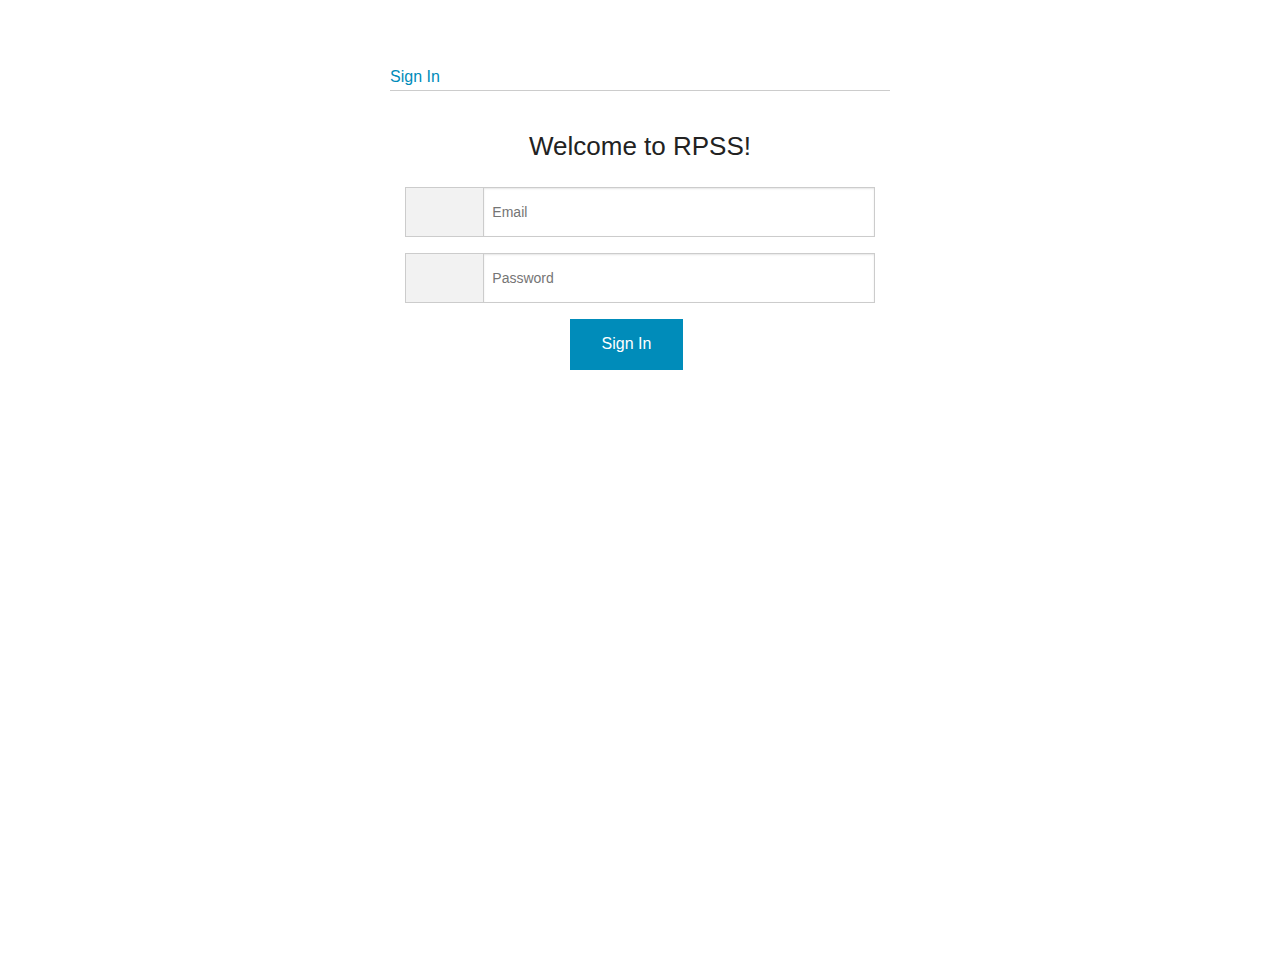
<file: index.html>
<!doctype html>
<html class="no-js" lang="en">
  <head>
    <meta charset="utf-8" />
    <meta name="viewport" content="width=device-width, initial-scale=1.0" />
    <title>RPSS - Login</title>
    <link rel="stylesheet" href="css/foundation.css" />
    <script src="js/vendor/modernizr.js"></script>
  </head>
  <body>
    
 <div class="center row">

  <div class="section-container tabs" data-section="tabs">

    <section>

      <p class="title" data-section-title><a href="#">Sign In</a></p>

      <div class="content" data-section-content>

        <p>

          <div class="row">

            <div class="large-12 columns">

              <div class="signup-panel">

                <p class="welcome">Welcome to RPSS!</p>

                <form>

                  <div class="row collapse">

                    <div class="small-2 columns">

                      <span class="prefix"><i class="fi-mail"></i></span>

                    </div>

                    <div class="small-10  columns">

                      <input type="text" placeholder="Email">

                    </div>

                  </div>

                  <div class="row collapse">

                    <div class="small-2 columns ">

                      <span class="prefix"><i class="fi-lock"></i></span>

                    </div>

                    <div class="small-10 columns ">

                      <input type="text" placeholder="Password">

                    </div>

                  </div>

                </form>

                <a href="RPSS.html" class="button ">Sign In </a>

              </div>

            </div>

           </div></p>

      </div>

    </section>

  </div>

<div>
              
    
    
    <script src="js/vendor/jquery.js"></script>
    <script src="js/foundation.min.js"></script>
    <script>
      $(document).foundation();
    </script>
  </body>
</html>
</file>
